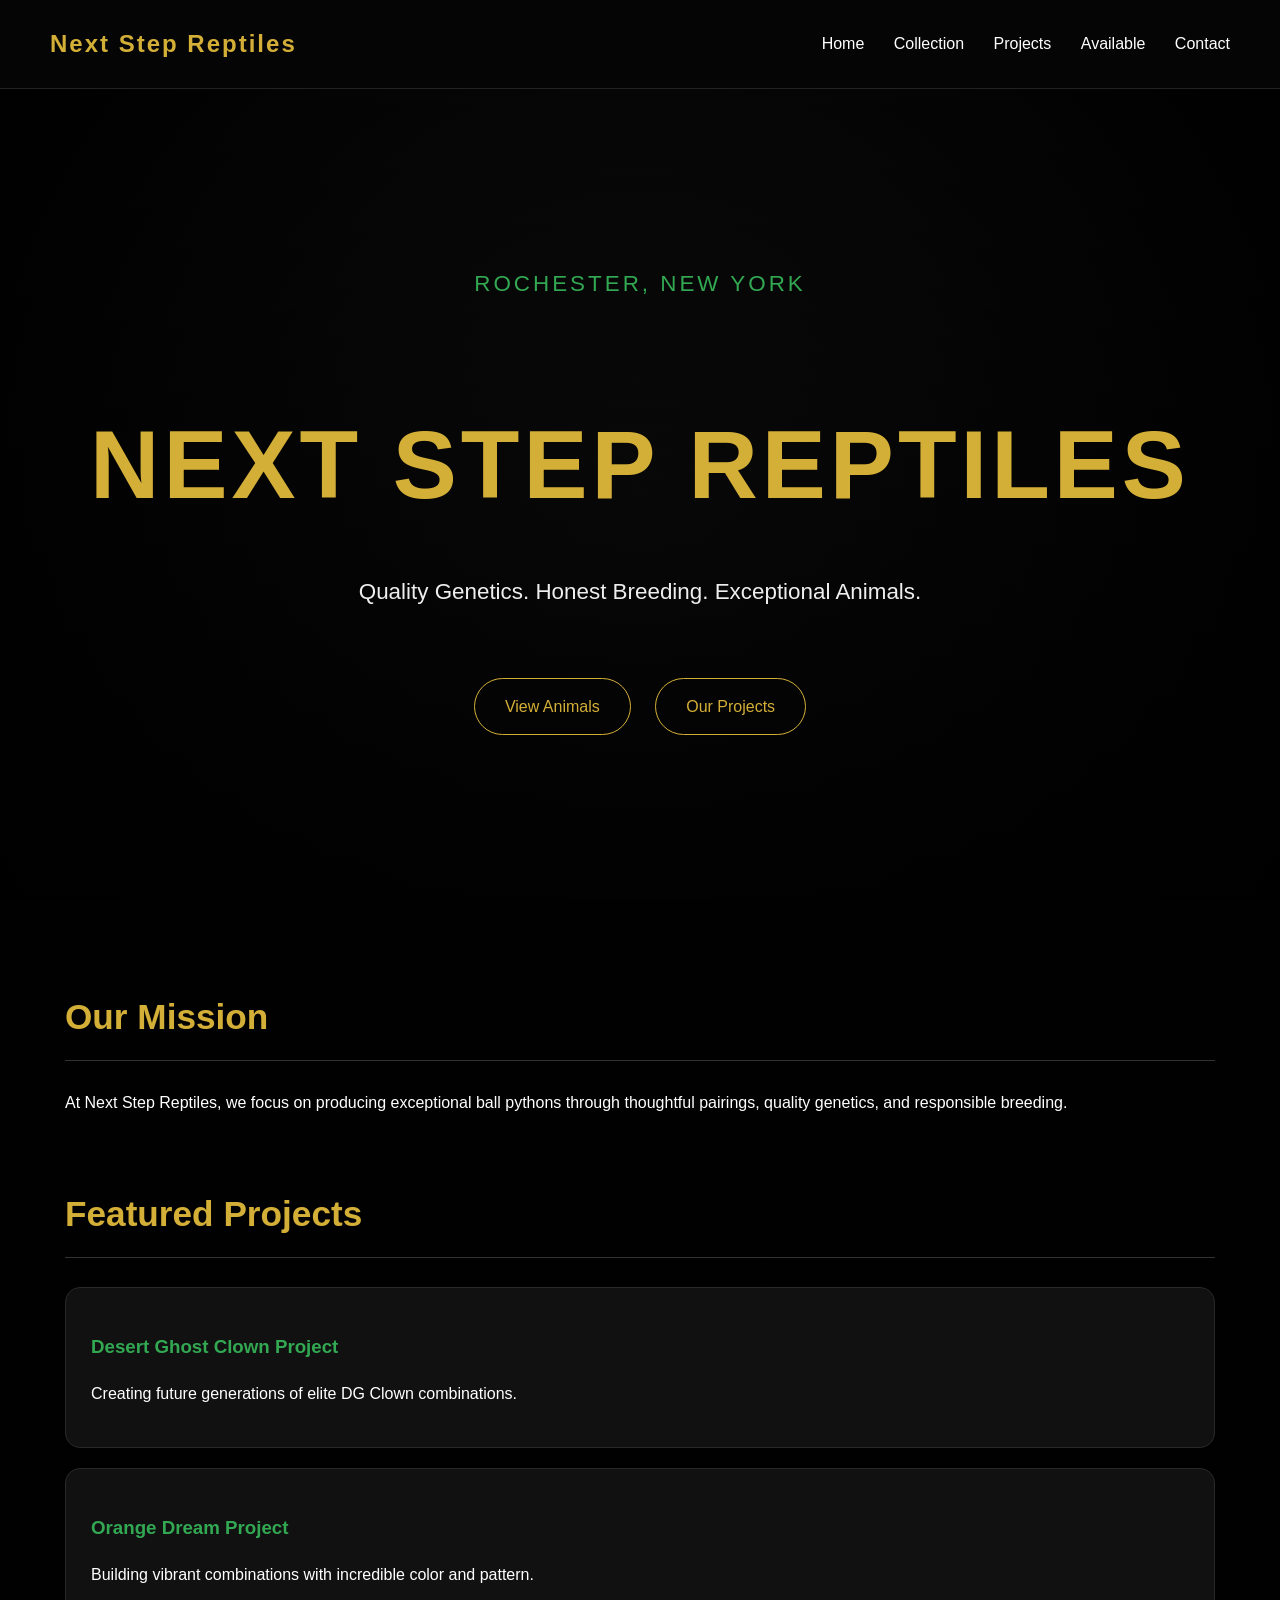
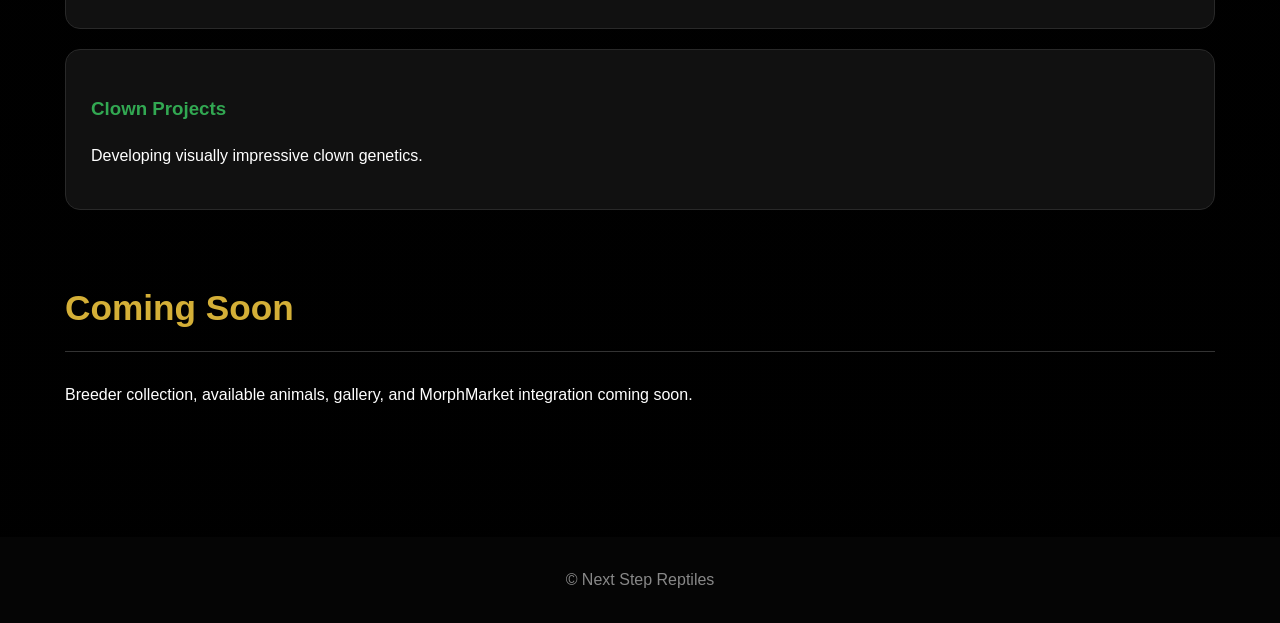
<file: index.html>
<!DOCTYPE html>
<html lang="en">
<head>
  <meta charset="UTF-8" />
  <meta name="viewport" content="width=device-width, initial-scale=1.0" />

  <title>Next Step Reptiles | Premium Ball Pythons & Exotic Reptiles</title>

  <meta 
    name="description" 
    content="Next Step Reptiles - Quality Genetics. Honest Breeding. Exceptional Animals."
  />

  <link rel="stylesheet" href="style.css">
<link rel="stylesheet" href="assets.css">
</head>

<body>

<nav>
  <div class="logo">
    Next Step Reptiles
  </div>

  <div class="links">
    <a href="#">Home</a>
    <a href="#">Collection</a>
    <a href="#">Projects</a>
    <a href="#">Available</a>
    <a href="#">Contact</a>
  </div>
</nav>


<header>

  <p class="location">Rochester, New York</p>

  <h1>
    Next Step Reptiles
  </h1>

  <p>
    Quality Genetics. Honest Breeding. Exceptional Animals.
  </p>

  <div class="buttons">
    <a href="#">View Animals</a>
    <a href="#">Our Projects</a>
  </div>

</header>


<main>

<section>
<h2>Our Mission</h2>

<p>
At Next Step Reptiles, we focus on producing exceptional ball pythons
through thoughtful pairings, quality genetics, and responsible breeding.
</p>

</section>


<section>

<h2>Featured Projects</h2>

<div>
<h3>Desert Ghost Clown Project</h3>
<p>
Creating future generations of elite DG Clown combinations.
</p>
</div>


<div>
<h3>Orange Dream Project</h3>
<p>
Building vibrant combinations with incredible color and pattern.
</p>
</div>


<div>
<h3>Clown Projects</h3>
<p>
Developing visually impressive clown genetics.
</p>
</div>

</section>


<section>

<h2>Coming Soon</h2>

<p>
Breeder collection, available animals, gallery, and MorphMarket
integration coming soon.
</p>

</section>

</main>


<footer>
© Next Step Reptiles
</footer>


</body>
</html>
</file>
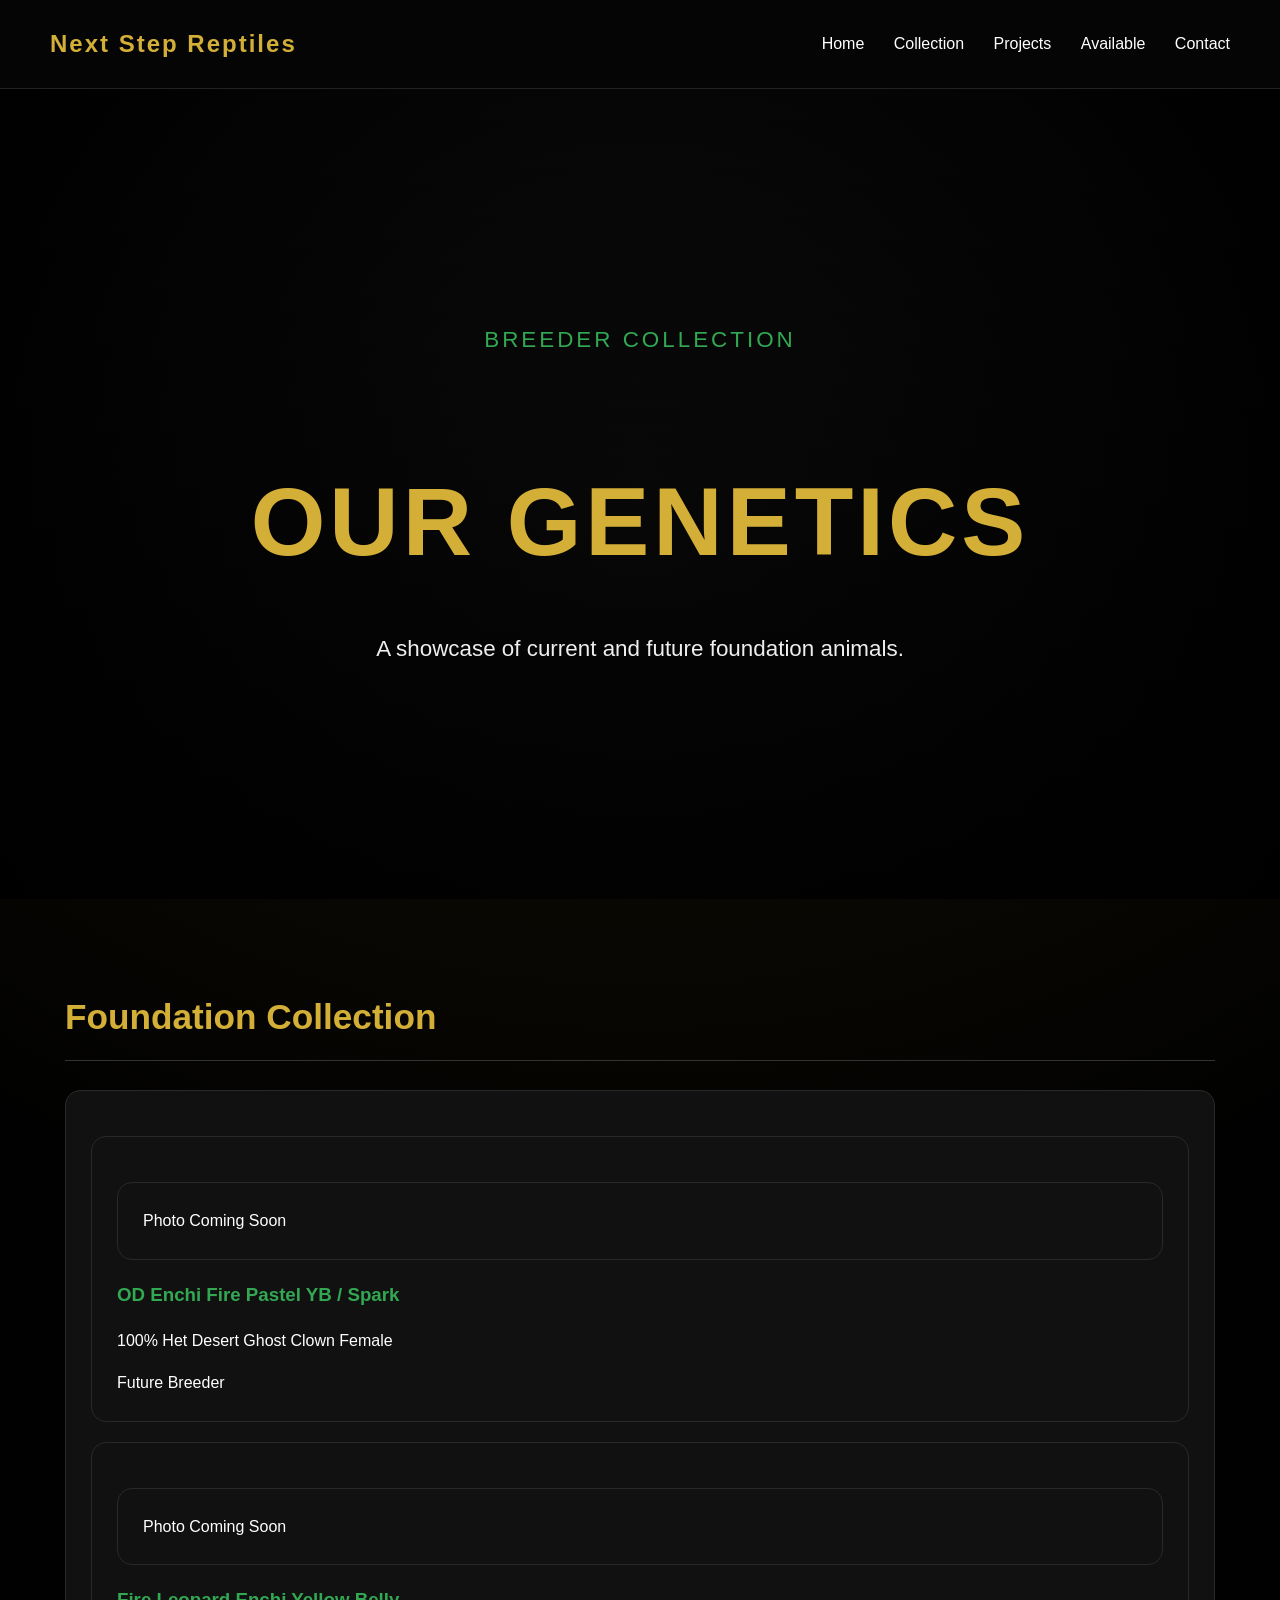
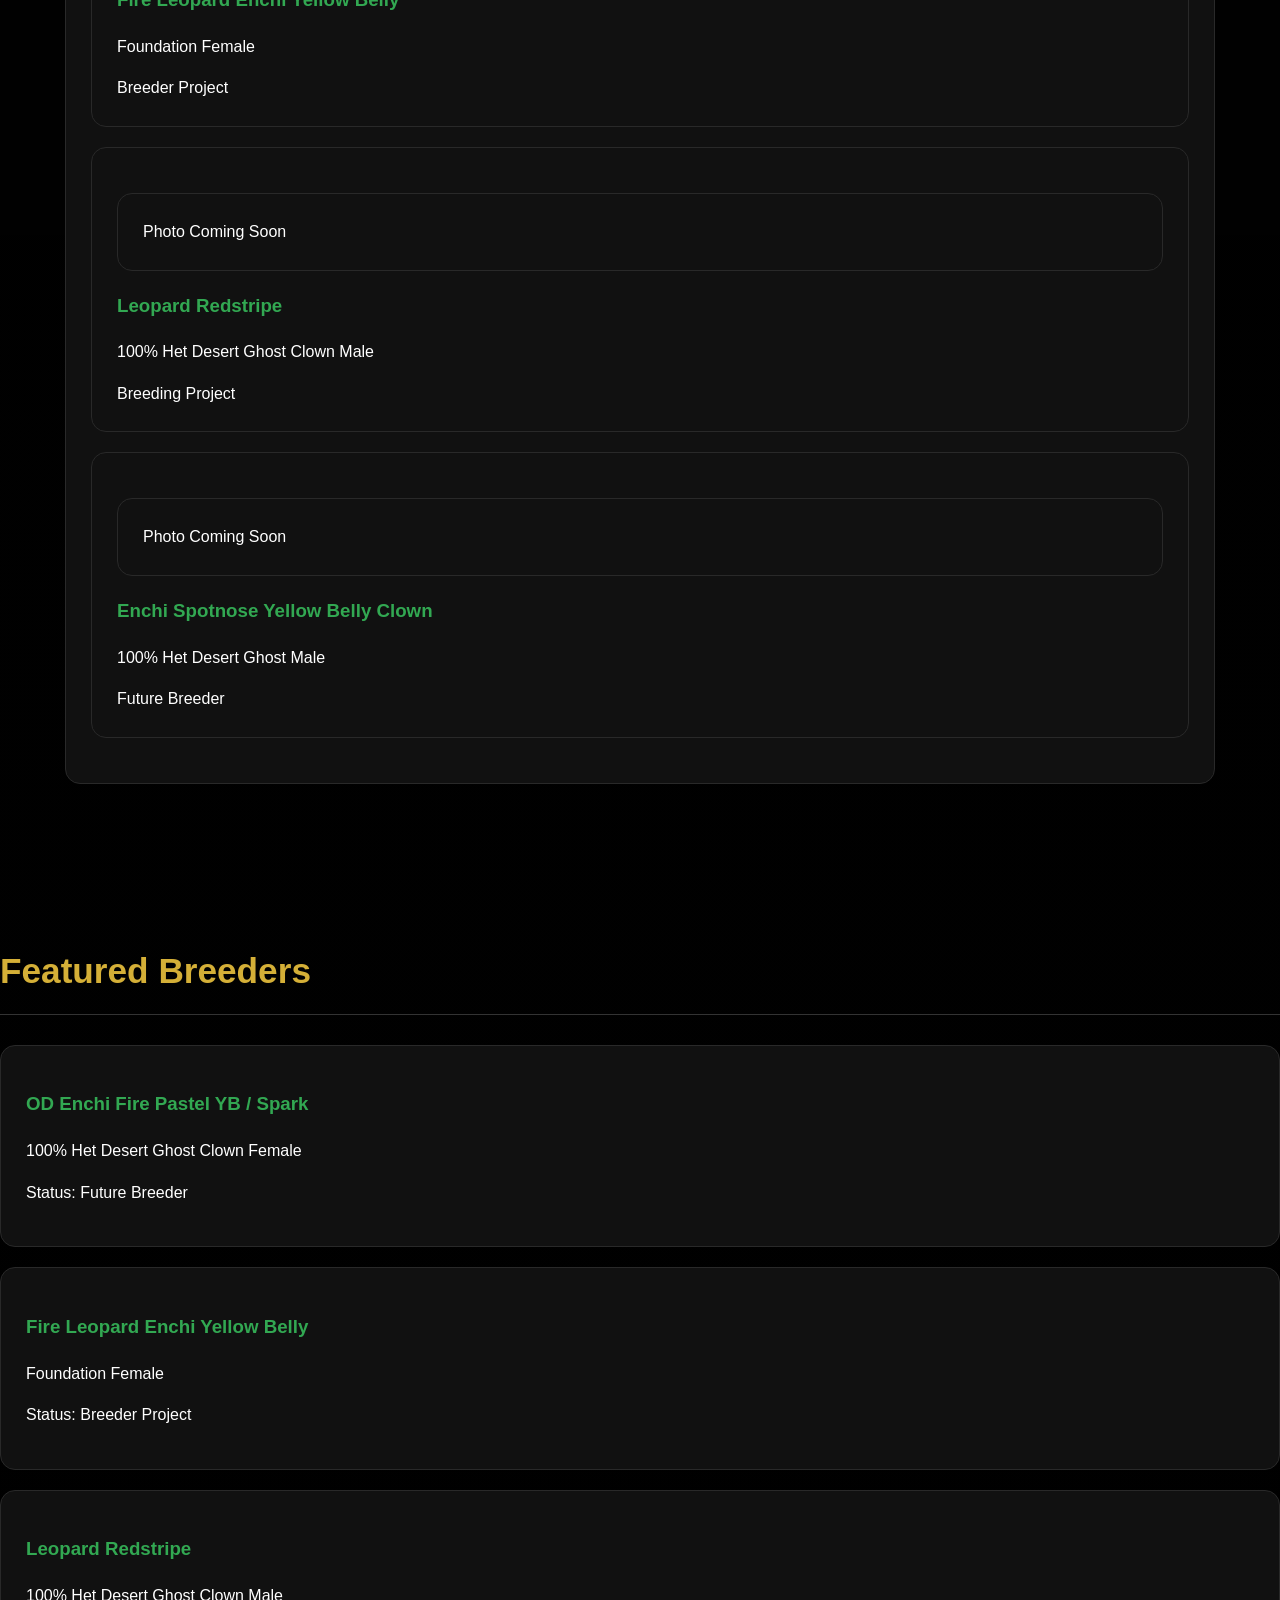
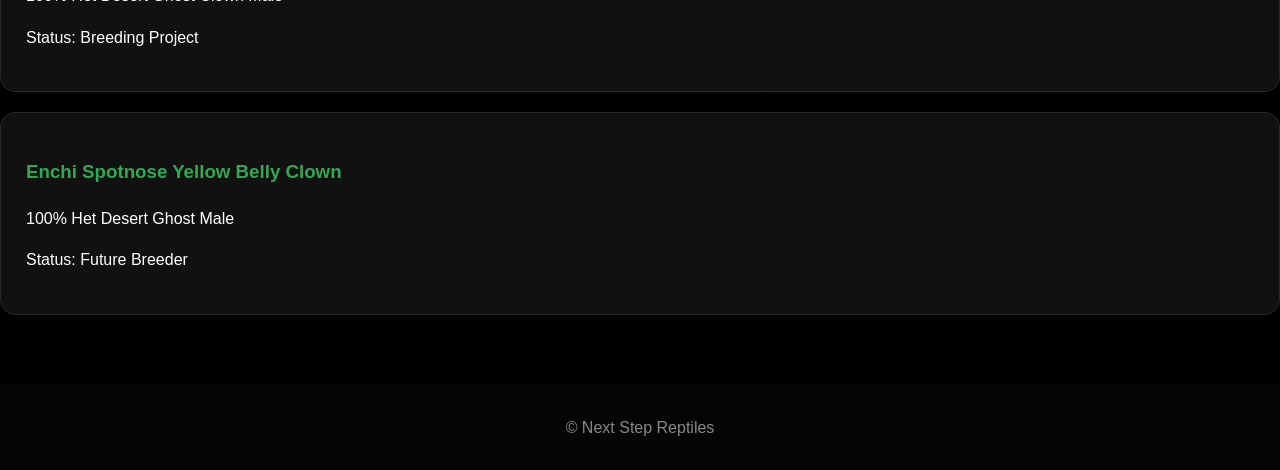
<file: collection.html>
<!DOCTYPE html>
<html lang="en">

<head>
<meta charset="UTF-8">
<meta name="viewport" content="width=device-width, initial-scale=1.0">

<title>Collection | Next Step Reptiles</title>

<link rel="stylesheet" href="style.css">
<link rel="stylesheet" href="assets.css">

</head>

<body>

<nav>

<div class="logo">
Next Step Reptiles
</div>

<div class="links">
<a href="index.html">Home</a>
<a href="collection.html">Collection</a>
<a href="#">Projects</a>
<a href="#">Available</a>
<a href="#">Contact</a>
</div>

</nav>


<header>

<p class="location">
Breeder Collection
</p>

<h1>
Our Genetics
</h1>

<p>
A showcase of current and future foundation animals.
</p>

</header>



<main>

<section>

<h2>
Foundation Collection
</h2>


<div class="animal-grid">


<div class="animal-card">

<div class="snake-photo">
Photo Coming Soon
</div>

<h3>
OD Enchi Fire Pastel YB / Spark
</h3>

<p>
100% Het Desert Ghost Clown Female
</p>

<span>
Future Breeder
</span>

</div>



<div class="animal-card">

<div class="snake-photo">
Photo Coming Soon
</div>

<h3>
Fire Leopard Enchi Yellow Belly
</h3>

<p>
Foundation Female
</p>

<span>
Breeder Project
</span>

</div>



<div class="animal-card">

<div class="snake-photo">
Photo Coming Soon
</div>

<h3>
Leopard Redstripe
</h3>

<p>
100% Het Desert Ghost Clown Male
</p>

<span>
Breeding Project
</span>

</div>



<div class="animal-card">

<div class="snake-photo">
Photo Coming Soon
</div>

<h3>
Enchi Spotnose Yellow Belly Clown
</h3>

<p>
100% Het Desert Ghost Male
</p>

<span>
Future Breeder
</span>

</div>


</div>

</section>

</main>


<section>

<h2>
Featured Breeders
</h2>


<div>

<h3>
OD Enchi Fire Pastel YB / Spark
</h3>

<p>
100% Het Desert Ghost Clown Female
</p>

<p>
Status: Future Breeder
</p>

</div>



<div>

<h3>
Fire Leopard Enchi Yellow Belly
</h3>

<p>
Foundation Female
</p>

<p>
Status: Breeder Project
</p>

</div>



<div>

<h3>
Leopard Redstripe
</h3>

<p>
100% Het Desert Ghost Clown Male
</p>

<p>
Status: Breeding Project
</p>

</div>



<div>

<h3>
Enchi Spotnose Yellow Belly Clown
</h3>

<p>
100% Het Desert Ghost Male
</p>

<p>
Status: Future Breeder
</p>

</div>



</section>


</main>


<footer>

© Next Step Reptiles

</footer>


</body>

</html>
</file>
<file: style.css>
nav {
  display:flex;
  justify-content:space-between;
  align-items:center;
  padding:25px 50px;
  background:#050505;
  border-bottom:1px solid #222;
}

.logo {
  color:#d4af37;
  font-size:1.5rem;
  font-weight:bold;
  letter-spacing:2px;
}

.links a {
  color:white;
  text-decoration:none;
  margin-left:25px;
}

.links a:hover {
  color:#d4af37;
}

.location {
  color:#32a852;
  letter-spacing:3px;
  text-transform:uppercase;
}

.buttons {
  margin-top:35px;
}

.buttons a {
  display:inline-block;
  margin:10px;
  padding:15px 30px;
  border:1px solid #d4af37;
  color:#d4af37;
  text-decoration:none;
  border-radius:30px;
}

.buttons a:hover {
  background:#d4af37;
  color:black;
}* {
  box-sizing: border-box;
}

body {
  margin: 0;
  font-family: Arial, Helvetica, sans-serif;
  background: #090909;
  color: #ffffff;
  line-height: 1.6;
}

header {
  min-height: 90vh;
  display: flex;
  flex-direction: column;
  justify-content: center;
  align-items: center;
  text-align: center;
  padding: 40px;
  background:
    linear-gradient(rgba(0,0,0,.75), rgba(0,0,0,.9)),
    radial-gradient(circle at center, #1d1d1d, #000);
}

header h1 {
  font-size: clamp(3rem, 8vw, 6rem);
  letter-spacing: 4px;
  text-transform: uppercase;
  margin-bottom: 10px;
  color: #d4af37;
}

header p {
  font-size: 1.4rem;
  max-width: 700px;
  color: #eeeeee;
}

main {
  max-width: 1200px;
  margin: auto;
  padding: 60px 25px;
}

section {
  margin-bottom: 70px;
}

h2 {
  color: #d4af37;
  font-size: 2.2rem;
  border-bottom: 1px solid #333;
  padding-bottom: 15px;
}

h3 {
  color: #32a852;
}

section div {
  background: #111;
  border: 1px solid #292929;
  padding: 25px;
  margin: 20px 0;
  border-radius: 15px;
}

footer {
  text-align: center;
  padding: 30px;
  background: #050505;
  color: #888;
}
</file>
<file: assets.css>
body {
  background:
    radial-gradient(circle at top, rgba(212,175,55,0.12), transparent 35%),
    linear-gradient(
      rgba(0,0,0,0.85),
      rgba(0,0,0,0.95)
    ),
    #050505;
}

header {
  background:
    linear-gradient(
      rgba(0,0,0,.65),
      rgba(0,0,0,.9)
    ),
    radial-gradient(
      circle,
      #222,
      #000
    );
}

section div {
  transition: transform .3s ease, border .3s ease;
}

section div:hover {
  transform: translateY(-8px);
  border-color:#d4af37;
}
</file>
